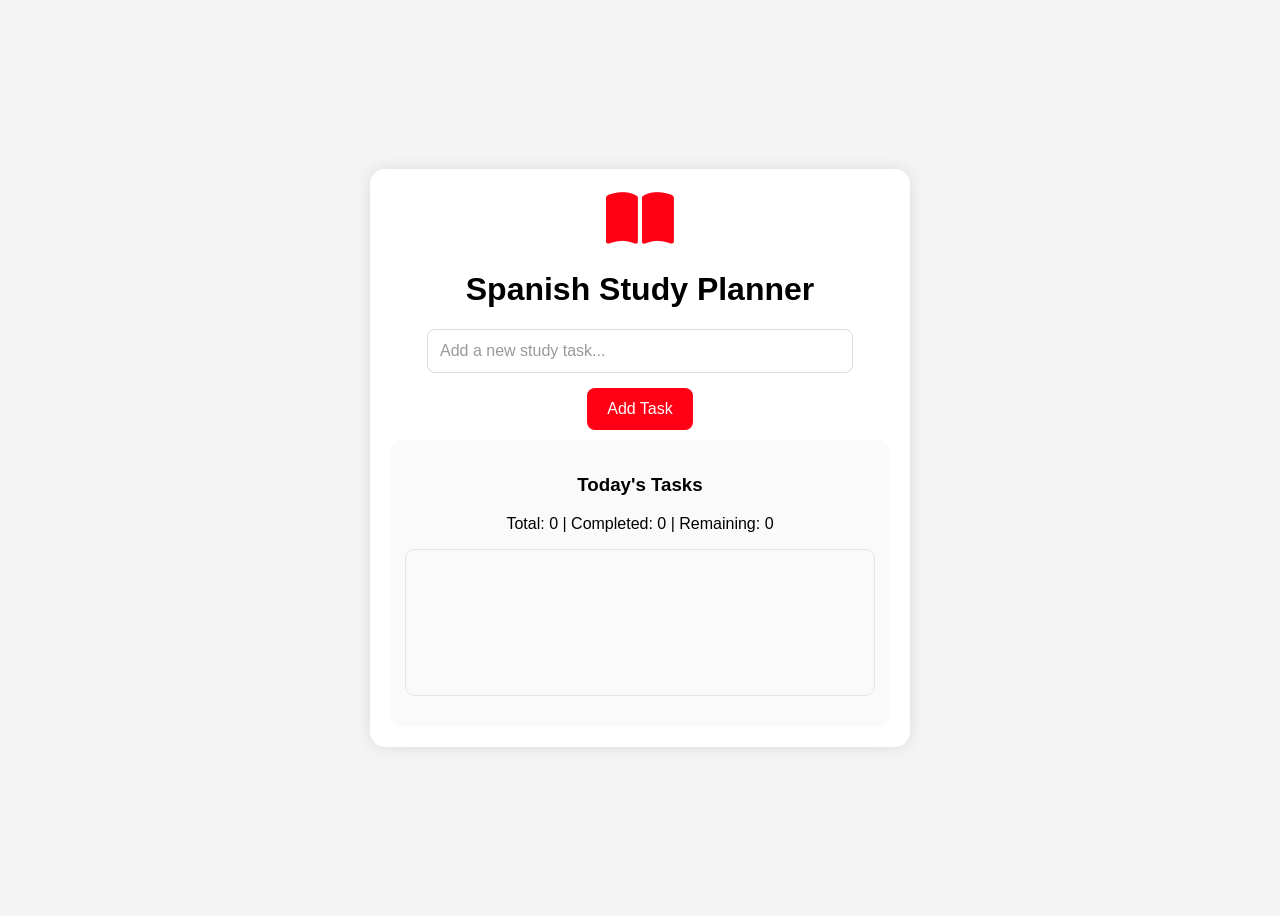
<file: index.html>
<!doctype html>
<html lang="es">
  <head>
    <meta charset="UTF-8" />
    <meta name="viewport" content="width=device-width, initial-scale=1.0" />
    <title>Spanish Study Planner</title>
    <link rel="stylesheet" href="./style.css" />
    <link
      rel="stylesheet"
      href="https://cdnjs.cloudflare.com/ajax/libs/font-awesome/6.7.2/css/all.min.css"
    />
  </head>
  <body>
    <div class="container">
      <i class="fa-solid fa-book-open"></i>
      <h1>Spanish Study Planner</h1>
      <input type="text" id="taskInput" placeholder="Add a new study task..." />
      <button id="addBtn">Add Task</button>
      <div class="tasksContainer">
        <h3>Today's Tasks</h3>
        <p id="taskCounter">Total: 0 | Completed: 0 | Remaining: 0</p>
        <ul id="taskList"></ul>
      </div>
    </div>
    <script src="./script.js"></script>
  </body>
</html>
</file>
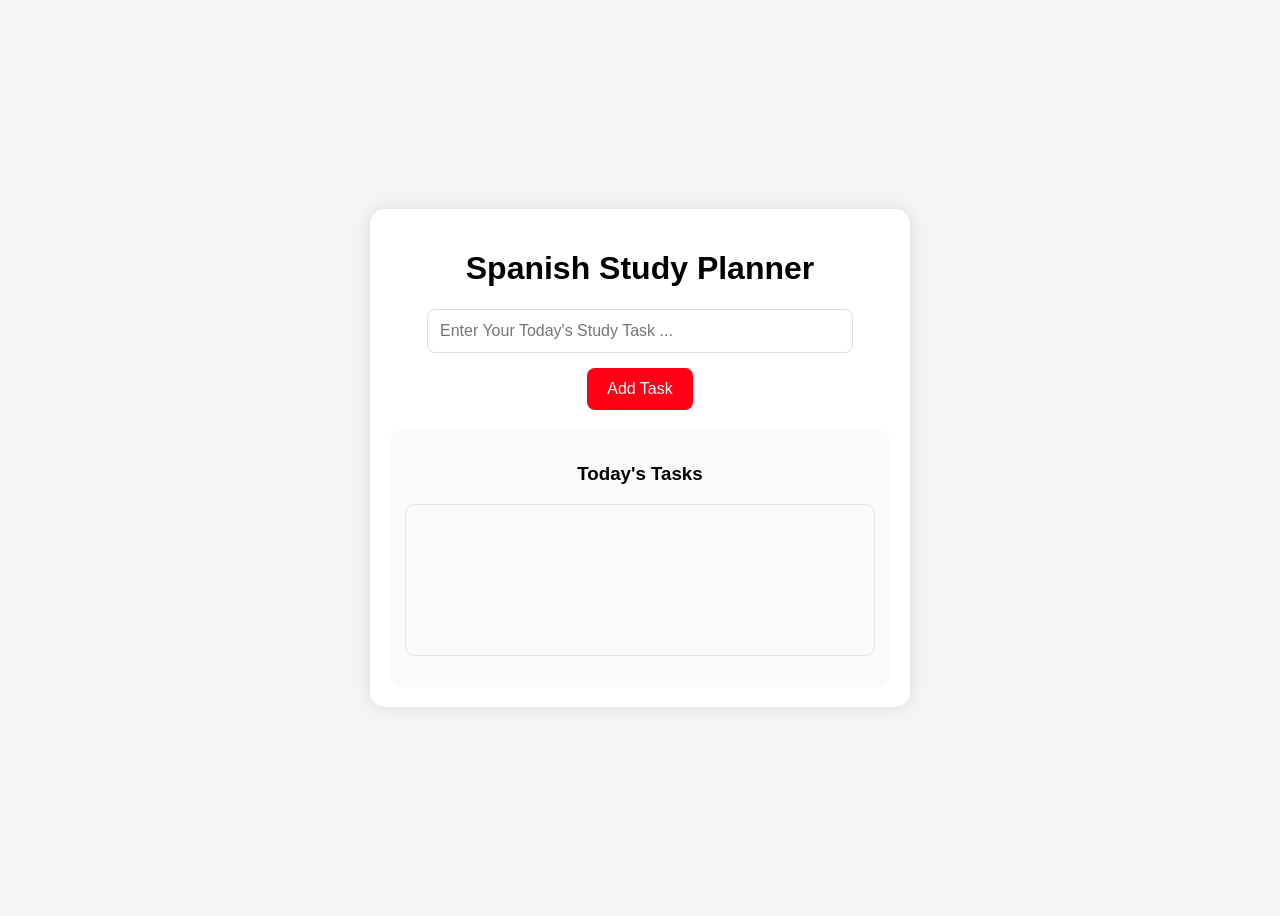
<file: v1.0/index.html>
<!doctype html>
<html lang="es">
  <head>
    <meta charset="UTF-8" />
    <meta name="viewport" content="width=device-width, initial-scale=1.0" />
    <title>Spanish Study Planner</title>
    <link rel="stylesheet" href="./style.css" />
  </head>
  <body>
    <div class="container">
      <h1>Spanish Study Planner</h1>
      <input
        type="text"
        id="taskInput"
        placeholder="Enter Your Today's Study Task ..."
      />
      <button id="addBtn">Add Task</button>
      <div class="tasksContainer">
        <h3>Today's Tasks</h3>
        <ul id="taskList"></ul>
      </div>
    </div>
    <script src="./script.js"></script>
  </body>
</html>
</file>
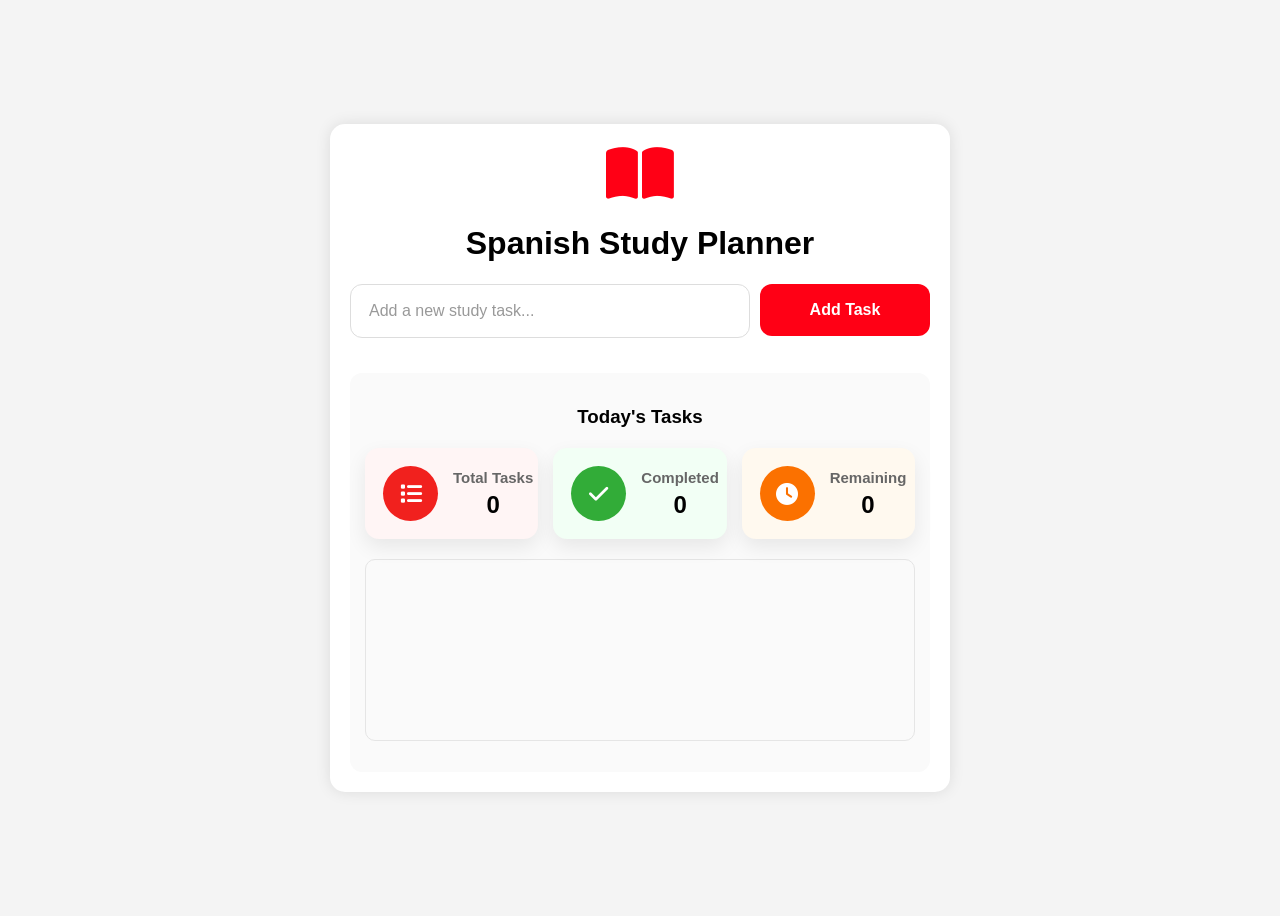
<file: v1.2/index.html>
<!doctype html>
<html lang="es">
  <head>
    <meta charset="UTF-8" />
    <meta name="viewport" content="width=device-width, initial-scale=1.0" />
    <title>Spanish Study Planner</title>

    <link rel="stylesheet" href="./style.css" />

    <link
      rel="stylesheet"
      href="https://cdnjs.cloudflare.com/ajax/libs/font-awesome/6.7.2/css/all.min.css"
    />
  </head>

  <body>
    <div class="container">
      <i class="fa-solid fa-book-open"></i>

      <h1>Spanish Study Planner</h1>

      <div class="input-container">
        <input
          type="text"
          id="taskInput"
          placeholder="Add a new study task..."
        />

        <button id="addBtn">Add Task</button>
      </div>

      <div class="tasksContainer">
        <h3>Today's Tasks</h3>

        <div class="task-stats">
          <div class="stat-card total-card">
            <div class="stat-icon">
              <i class="fa-solid fa-list"></i>
            </div>

            <div class="stat-info">
              <h4>Total Tasks</h4>
              <span id="totalTasks">0</span>
            </div>
          </div>

          <div class="stat-card completed-card">
            <div class="stat-icon">
              <i class="fa-solid fa-check"></i>
            </div>

            <div class="stat-info">
              <h4>Completed</h4>
              <span id="completedTasks">0</span>
            </div>
          </div>

          <div class="stat-card remaining-card">
            <div class="stat-icon">
              <i class="fa-solid fa-clock"></i>
            </div>

            <div class="stat-info">
              <h4>Remaining</h4>
              <span id="remainingTasks">0</span>
            </div>
          </div>
        </div>

        <ul id="taskList"></ul>
      </div>
    </div>

    <script src="./script.js"></script>
  </body>
</html>
</file>
<file: style.css>
body {
  font-family: "Segoe UI", sans-serif;
  background-color: #f4f4f4;
  display: flex;
  justify-content: center;
  align-items: center;
  min-height: 100vh;
  overflow: hidden;
}

.container {
  background-color: white;
  width: 500px;
  padding: 20px;
  border-radius: 15px;
  box-shadow: 0 0 15px rgba(0, 0, 0, 0.1);
  text-align: center;
}

#taskInput {
  width: 80%;
  padding: 12px;
  border: 1px solid #ddd;
  border-radius: 8px;
  font-size: 16px;
  outline: none;
  margin-bottom: 15px;
}
#taskInput:focus {
  border-color: #ff0015;
  box-shadow: 0 0 8px rgba(255, 0, 21, 0.3);
}

#addBtn {
  padding: 12px 20px;
  border: none;
  border-radius: 8px;
  background: #ff0015;
  color: white;
  font-size: 16px;
  cursor: pointer;
  transition: all 0.2s ease;
}

#addBtn:hover {
  background: #dd101e;
  transform: scale(1.05);
}

#taskList li {
  background: #f8f9fa;
  padding: 8px 12px;
  margin-bottom: 6px;
  border-radius: 8px;
  display: flex;
  justify-content: space-between;
  align-items: center;
  transition: all 0.2s ease;
  font-weight: 400;
}
#taskList li:hover {
  background: #edf2f4;
  transform: translateY(-2px);
  box-shadow: 0 4px 10px rgba(0, 0, 0, 0.08);
}

#taskList {
  list-style: none;
  padding: 5px;
  margin-top: 5px;
  border: 1px solid #e5e5e5;
  border-radius: 10px;
  min-height: 135px;
  background: #fafafa;
  max-height: 200px;
  overflow-y: auto;
}
.tasksContainer {
  margin-top: 10px;
  padding: 15px;
  border-radius: 12px;
  background: #fafafa;
}
.tasksContainer h3 {
  margin: 0 5 8px;
  font-weight: 700;
}

.completed {
  text-decoration: line-through;
  opacity: 0.6;
}

.complete-btn {
  background-color: #04db5e;
  color: white;
  border: none;
  width: 32px;
  height: 32px;
  border-radius: 50%;
  cursor: pointer;
  margin-left: 8px;
  transition: 0.2s;
}
.complete-btn:hover {
  background-color: #2ce479;
  transform: scale(1.1);
}

.delete-btn {
  background-color: #fc1900;
  color: white;
  border: none;
  width: 32px;
  height: 32px;
  border-radius: 50%;
  cursor: pointer;
  margin-left: 8px;
  transition: 0.2s;
}

.delete-btn:hover {
  background-color: #f04431;
  transform: scale(1.1);
}

.task-text {
  flex: 1;
  text-align: left;
}

h1 {
  display: flex;
  justify-content: center;
  align-items: center;
  gap: 10px;
}
.fa-book-open {
  color: #ff0015 !important;
  font-size: 60px;
}

#taskInput::placeholder {
  color: #999;
  transition: opacity 0.2s ease;
}

#taskInput:focus::placeholder {
  opacity: 0;
}
</file>
<file: v1.0/style.css>
body {
  font-family: "Segoe UI", sans-serif;
  background-color: #f4f4f4;
  display: flex;
  justify-content: center;
  align-items: center;
  min-height: 100vh;
  overflow: hidden;
}

.container {
  background-color: white;
  width: 500px;
  padding: 20px;
  border-radius: 15px;
  box-shadow: 0 0 15px rgba(0, 0, 0, 0.1);
  text-align: center;
}

#taskInput {
  width: 80%;
  padding: 12px;
  border: 1px solid #ddd;
  border-radius: 8px;
  font-size: 16px;
  outline: none;
  margin-bottom: 15px;
}

#addBtn {
  padding: 12px 20px;
  border: none;
  border-radius: 8px;
  background: #ff0015;
  color: white;
  font-size: 16px;
  cursor: pointer;
  transition: all 0.2s ease;
}

#addBtn:hover {
  background: #dd101e;
  transform: scale(1.05);
}

#taskList li {
  background: #f8f9fa;
  padding: 12px;
  margin-bottom: 10px;
  border-radius: 8px;
  display: flex;
  justify-content: center;
  align-items: center;
}
#taskList li:hover {
  background: #edf2f4;
}

#taskList {
  list-style: none;
  padding: 15px;
  margin-top: 5px;
  border: 1px solid #e5e5e5;
  border-radius: 10px;
  min-height: 120px;
  background: #fafafa;
  max-height: 200px;
  overflow-y: auto;
}
.tasksContainer {
  margin-top: 20px;
  padding: 15px;
  border-radius: 12px;
  background: #fafafa;
}
</file>
<file: v1.2/style.css>
body {
  font-family: "Segoe UI", sans-serif;
  background-color: #f4f4f4;
  display: flex;
  justify-content: center;
  align-items: center;
  min-height: 100vh;
  overflow: hidden;
}

.container {
  background-color: white;
  width: 580px;
  padding: 20px;
  border-radius: 15px;
  box-shadow: 0 0 15px rgba(0, 0, 0, 0.1);
  text-align: center;
}

#taskInput {
  width: 80%;
  padding: 0 18px;
  border: 1px solid #ddd;
  border-radius: 12px;
  font-size: 16px;
  outline: none;
  margin-bottom: 15px;
  flex: 1;
  height: 52px;
}
#taskInput:focus {
  border-color: #ff0015;
  box-shadow: 0 0 8px rgba(255, 0, 21, 0.3);
}

#addBtn {
  padding: 0 26px;
  border: none;
  border-radius: 12px;
  background: #ff0015;
  color: white;
  font-size: 16px;
  cursor: pointer;
  white-space: nowrap;
  transition: 0.25s;
  height: 52px;
  font-weight: 600;
  min-width: 170px;
}

#addBtn:hover {
  background: #dd101e;
  transform: translateY(-2px);
}

#taskList li {
  background: #f8f9fa;
  padding: 8px 12px;
  margin-bottom: 6px;
  border-radius: 8px;
  display: flex;
  justify-content: space-between;
  align-items: center;
  transition: all 0.2s ease;
  font-weight: 400;
}
#taskList li:hover {
  background: #edf2f4;
  transform: translateY(-2px);
  box-shadow: 0 4px 10px rgba(0, 0, 0, 0.08);
}

#taskList {
  list-style: none;
  padding: 5px;
  margin-top: 5px;
  border: 1px solid #e5e5e5;
  border-radius: 10px;
  min-height: 170px;
  background: #fafafa;
  max-height: 270px;
  overflow-y: auto;
}
.tasksContainer {
  margin-top: 10px;
  padding: 15px;
  border-radius: 12px;
  background: #fafafa;
}
.tasksContainer h3 {
  margin: 0 5 8px;
  font-weight: 700;
}

.completed {
  text-decoration: line-through;
  opacity: 0.6;
}

.complete-btn {
  background-color: #04db5e;
  color: white;
  border: none;
  width: 32px;
  height: 32px;
  border-radius: 50%;
  cursor: pointer;
  margin-left: 8px;
  transition: 0.2s;
}
.complete-btn:hover {
  background-color: #2ce479;
  transform: scale(1.1);
}

.delete-btn {
  background-color: #fc1900;
  color: white;
  border: none;
  width: 32px;
  height: 32px;
  border-radius: 50%;
  cursor: pointer;
  margin-left: 8px;
  transition: 0.2s;
}

.delete-btn:hover {
  background-color: #f04431;
  transform: scale(1.1);
}

.task-text {
  flex: 1;
  text-align: left;
}

h1 {
  display: flex;
  justify-content: center;
  align-items: center;
  gap: 10px;
}
.fa-book-open {
  color: #ff0015 !important;
  font-size: 60px;
}

#taskInput::placeholder {
  color: #999;
  transition: opacity 0.2s ease;
}

#taskInput:focus::placeholder {
  opacity: 0;
}

.input-container {
  display: flex;
  gap: 10px;
  margin-bottom: 20px;
}

.task-stats {
  display: flex;
  gap: 15px;
  margin: 20px 0;
}

.stat-card {
  flex: 1;
  display: flex;
  align-items: center;
  gap: 15px;
  padding: 18px;
  border-radius: 14px;
  background: #ffffff;
  box-shadow: 0 8px 20px rgba(0, 0, 0, 0.08);
  transition: all 0.25s ease;
  box-sizing: border-box;
  min-width: 0;
}

.stat-icon {
  width: 55px;
  height: 55px;

  min-width: 55px;
  min-height: 55px;

  flex-shrink: 0;

  border-radius: 50%;

  display: flex;
  justify-content: center;
  align-items: center;

  font-size: 22px;
  color: white;
}

.stat-info h4 {
  margin: 0;
  font-size: 15px;
  color: #666;
  white-space: nowrap;
}

.stat-info span {
  display: block;
  margin-top: 5px;
  font-size: 24px;
  font-weight: 700;
}
.total-card .stat-icon {
  background: #f1211e;
}

.completed-card .stat-icon {
  background: #32ac38;
}

.remaining-card .stat-icon {
  background: #fb7100;
}

.total-card {
  background: #fff5f5;
}

.completed-card {
  background: #f2fff5;
}

.remaining-card {
  background: #fff9ef;
}

.stat-card:hover {
  transform: translateY(-5px);

  box-shadow: 0 15px 30px rgba(0, 0, 0, 0.12);
}

.task-number {
  width: 30px;
  height: 30px;
  border-radius: 50%;
  background: #07e2ff;
  color: white;
  display: flex;
  justify-content: center;
  align-items: center;
  font-size: 14px;
  font-weight: bold;
  margin-right: 12px;
  flex-shrink: 0;
}

.edit-btn {
  background-color: #fffb00;
  color: white;
  border: none;
  width: 32px;
  height: 32px;
  border-radius: 50%;
  cursor: pointer;
  margin-left: 8px;
  transition: 0.2s;
}

.edit-btn:hover {
  background-color: #fbe600;
  transform: scale(1.1);
}
</file>
